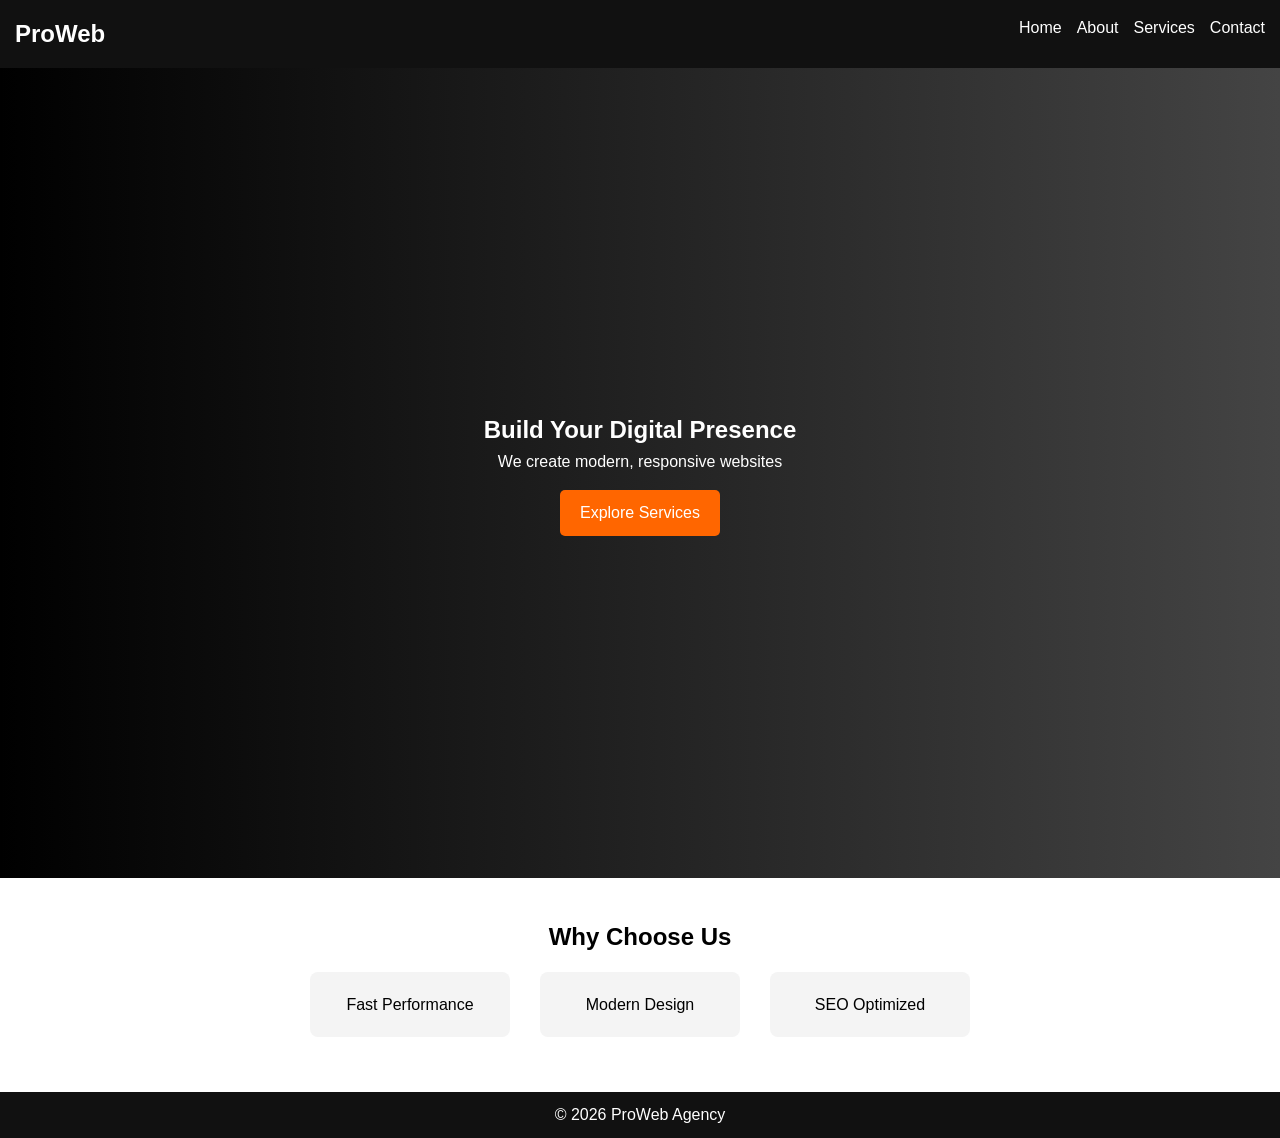
<file: Index.html>
<!DOCTYPE html>
<html lang="en">
<head>
<meta charset="UTF-8">
<meta name="viewport" content="width=device-width, initial-scale=1.0">
<title>ProWeb Agency</title>
<link rel="stylesheet" href="css/style.css">
</head>

<body>

<header>
  <nav class="navbar">
    <h2 class="logo">ProWeb</h2>
    <ul class="nav-links">
      <li><a href="index.html">Home</a></li>
      <li><a href="about.html">About</a></li>
      <li><a href="services.html">Services</a></li>
      <li><a href="contact.html">Contact</a></li>
    </ul>
  </nav>
</header>

<section class="hero">
  <h1>Build Your Digital Presence</h1>
  <p>We create modern, responsive websites</p>
  <a href="services.html" class="btn">Explore Services</a>
</section>

<section class="section">
  <h2>Why Choose Us</h2>
  <div class="grid">
    <div class="card">Fast Performance</div>
    <div class="card">Modern Design</div>
    <div class="card">SEO Optimized</div>
  </div>
</section>

<footer>
  <p>© 2026 ProWeb Agency</p>
</footer>

</body>
</html>
</file>
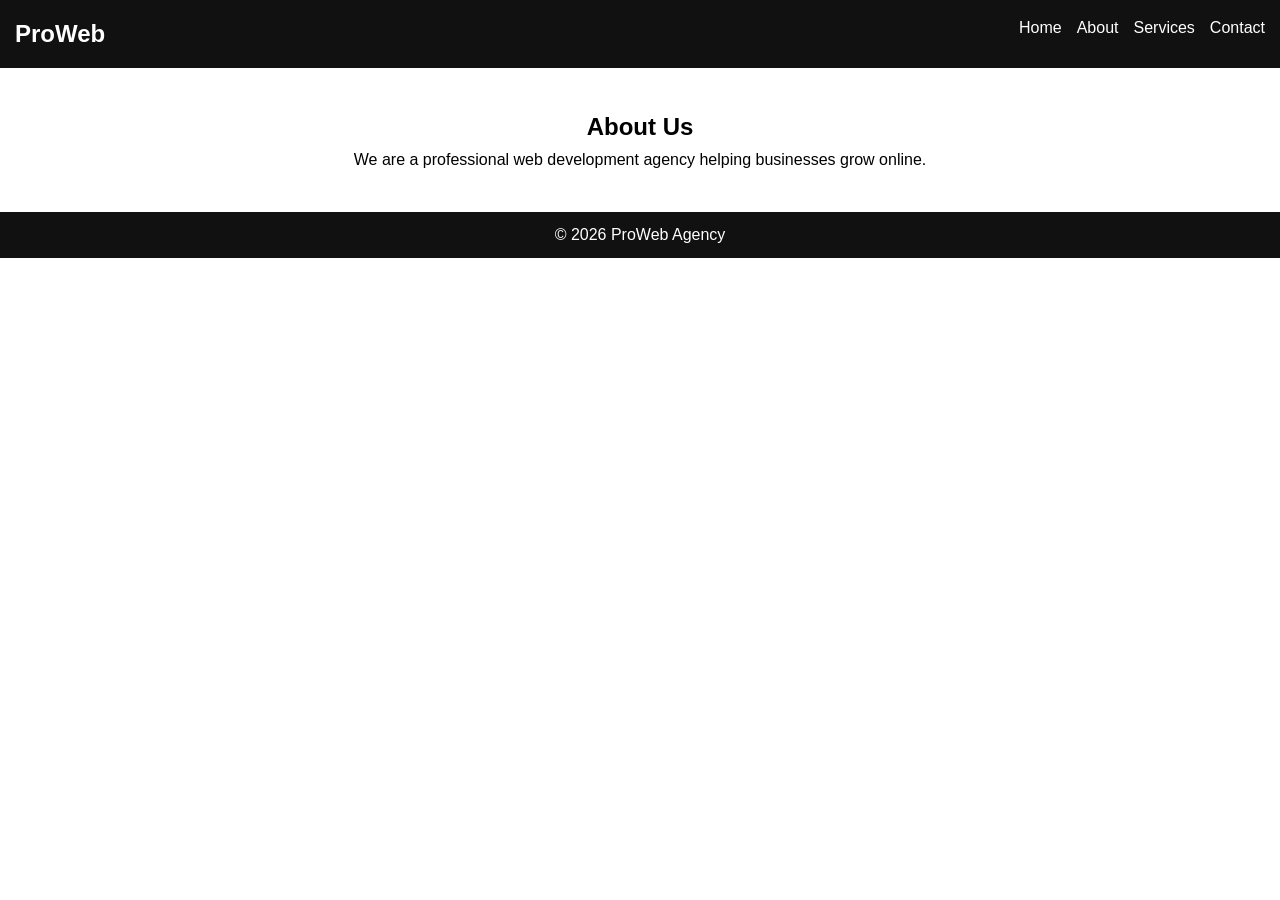
<file: about.html>
<!DOCTYPE html>
<html lang="en">
<head>
<meta charset="UTF-8">
<meta name="viewport" content="width=device-width, initial-scale=1.0">
<title>About - ProWeb</title>
<link rel="stylesheet" href="css/style.css">
</head>

<body>

<nav class="navbar">
  <h2 class="logo">ProWeb</h2>
  <ul class="nav-links">
    <li><a href="index.html">Home</a></li>
    <li><a href="about.html">About</a></li>
    <li><a href="services.html">Services</a></li>
    <li><a href="contact.html">Contact</a></li>
  </ul>
</nav>

<section class="section">
  <h1>About Us</h1>
  <p>We are a professional web development agency helping businesses grow online.</p>
</section>

<footer>
  <p>© 2026 ProWeb Agency</p>
</footer>

</body>
</html>
</file>
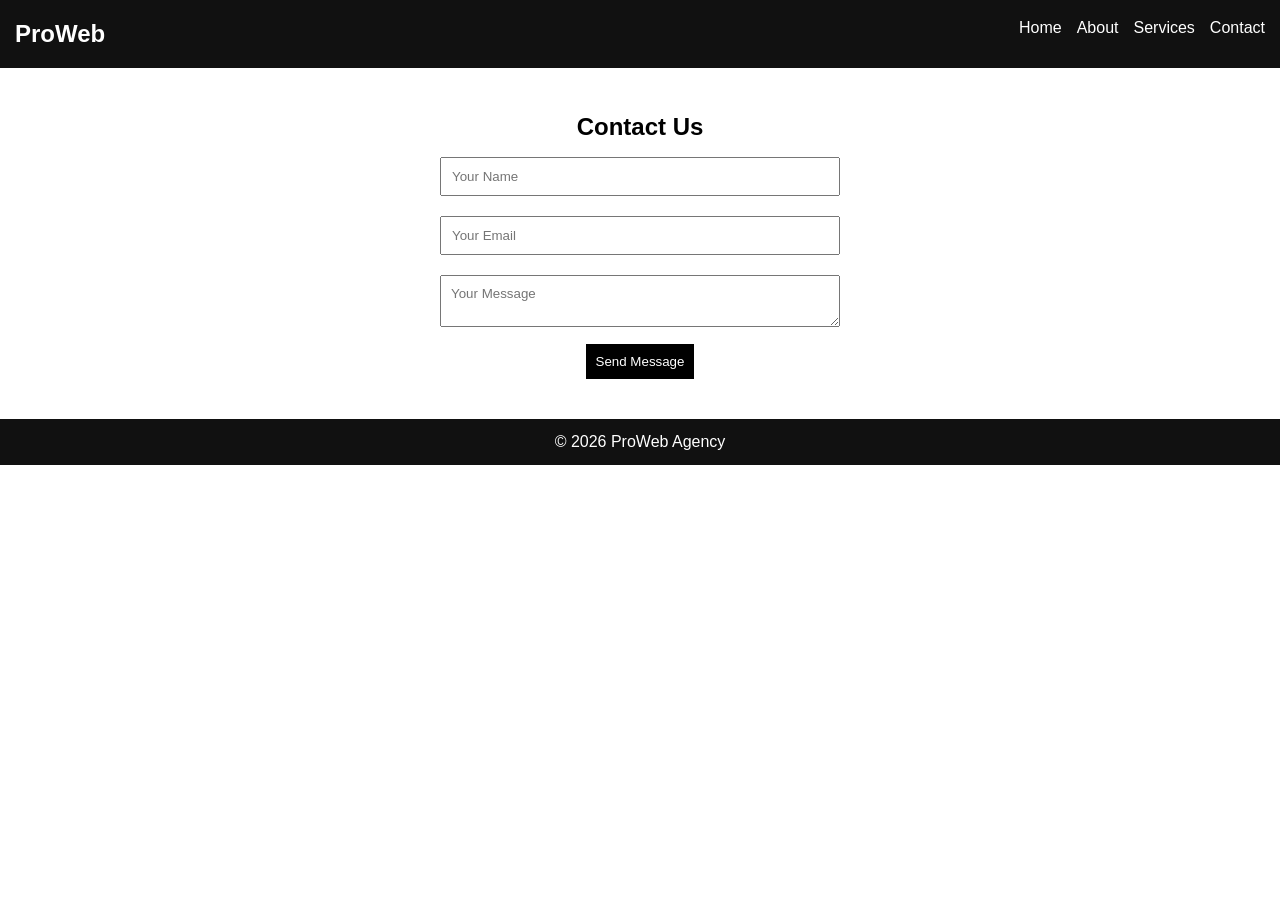
<file: contact.html>
<!DOCTYPE html>
<html lang="en">
<head>
<meta charset="UTF-8">
<meta name="viewport" content="width=device-width, initial-scale=1.0">
<title>Contact - ProWeb</title>
<link rel="stylesheet" href="css/style.css">
</head>

<body>

<nav class="navbar">
  <h2 class="logo">ProWeb</h2>
  <ul class="nav-links">
    <li><a href="index.html">Home</a></li>
    <li><a href="about.html">About</a></li>
    <li><a href="services.html">Services</a></li>
    <li><a href="contact.html">Contact</a></li>
  </ul>
</nav>

<section class="section">
  <h1>Contact Us</h1>

  <form id="contactForm">
    <input type="text" id="name" placeholder="Your Name">
    <input type="email" id="email" placeholder="Your Email">
    <textarea id="message" placeholder="Your Message"></textarea>
    <button type="submit">Send Message</button>
  </form>

</section>

<footer>
  <p>© 2026 ProWeb Agency</p>
</footer>

<script src="js/script.js"></script>
</body>
</html>
</file>
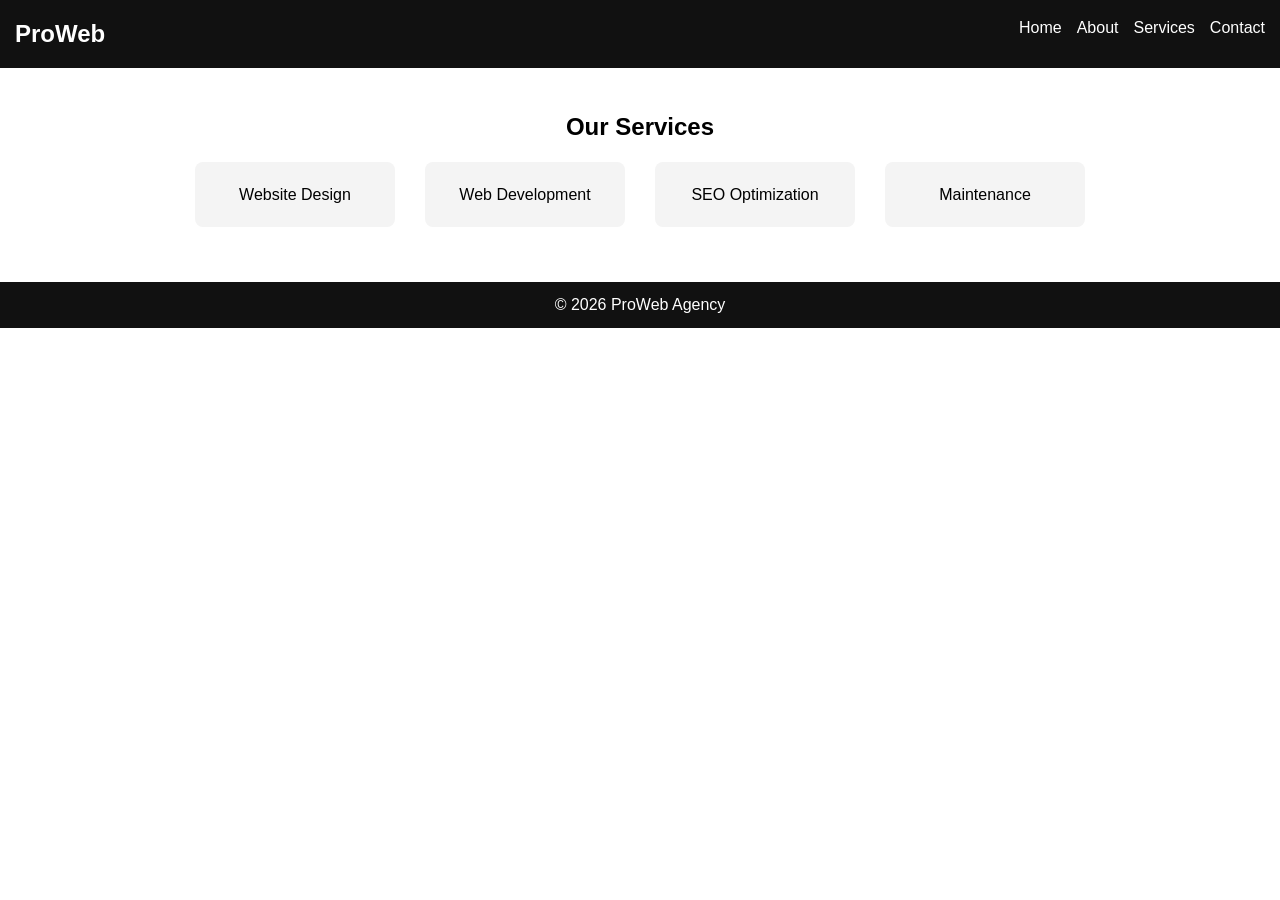
<file: service.html>
<!DOCTYPE html>
<html lang="en">
<head>
<meta charset="UTF-8">
<meta name="viewport" content="width=device-width, initial-scale=1.0">
<title>Services - ProWeb</title>
<link rel="stylesheet" href="css/style.css">
</head>

<body>

<nav class="navbar">
  <h2 class="logo">ProWeb</h2>
  <ul class="nav-links">
    <li><a href="index.html">Home</a></li>
    <li><a href="about.html">About</a></li>
    <li><a href="services.html">Services</a></li>
    <li><a href="contact.html">Contact</a></li>
  </ul>
</nav>

<section class="section">
  <h1>Our Services</h1>
  <div class="grid">
    <div class="card">Website Design</div>
    <div class="card">Web Development</div>
    <div class="card">SEO Optimization</div>
    <div class="card">Maintenance</div>
  </div>
</section>

<footer>
  <p>© 2026 ProWeb Agency</p>
</footer>

</body>
</html>
</file>
<file: css/style.css>
* {
  margin: 0;
  padding: 0;
  box-sizing: border-box;
  font-family: Arial;
}

body {
  line-height: 1.6;
}

/* Navbar */
.navbar {
  display: flex;
  justify-content: space-between;
  background: #111;
  color: white;
  padding: 15px;
}

.nav-links {
  list-style: none;
  display: flex;
}

.nav-links li {
  margin-left: 15px;
}

.nav-links a {
  color: white;
  text-decoration: none;
}

/* Hero */
.hero {
  height: 90vh;
  background: linear-gradient(to right, #000, #444);
  color: white;
  display: flex;
  flex-direction: column;
  justify-content: center;
  align-items: center;
}

/* Sections */
.section {
  padding: 40px;
  text-align: center;
}

/* Grid */
.grid {
  display: flex;
  flex-wrap: wrap;
  justify-content: center;
}

/* Cards */
.card {
  background: #f4f4f4;
  margin: 15px;
  padding: 20px;
  width: 200px;
  border-radius: 8px;
}

/* Button */
.btn {
  margin-top: 15px;
  padding: 10px 20px;
  background: #ff6600;
  color: white;
  text-decoration: none;
  border-radius: 5px;
}

/* Form */
form {
  max-width: 400px;
  margin: auto;
}

input, textarea {
  width: 100%;
  margin: 10px 0;
  padding: 10px;
}

button {
  padding: 10px;
  background: black;
  color: white;
  border: none;
}

/* Footer */
footer {
  background: #111;
  color: white;
  text-align: center;
  padding: 10px;
}

/* Responsive */
@media(max-width: 768px) {
  .nav-links {
    flex-direction: column;
  }

  .grid {
    flex-direction: column;
    align-items: center;
  }
  }
</file>
